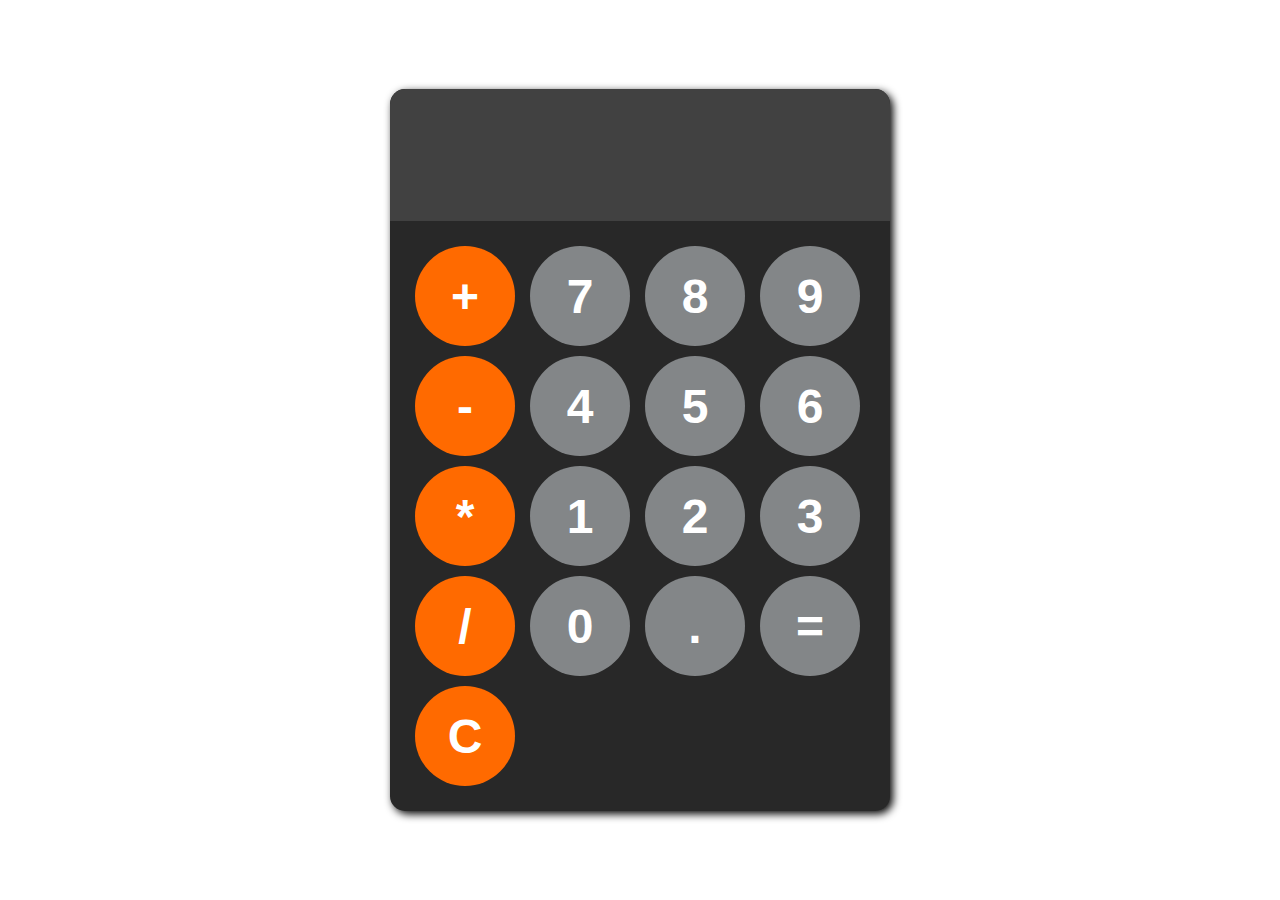
<file: work-sec/development/projects/calculator/index.html>
<!DOCTYPE html>
<html lang="en">
<head>
    <meta charset="UTF-8">
    <meta name="viewport" content="width=device-width, initial-scale=1.0">
    <title>Calculator</title>
    <link rel="stylesheet" href="styles.css">
</head>
<body>

    <div id="calculator">
        <input type="text" id="display" readonly>
        <div id="keys">
            <button onclick="appendToDisplay('+')" class="operator-btn">+</button>
            <button onclick="appendToDisplay('7')">7</button>
            <button onclick="appendToDisplay('8')">8</button>
            <button onclick="appendToDisplay('9')">9</button>
            <button onclick="appendToDisplay('-')" class="operator-btn">-</button>
            <button onclick="appendToDisplay('4')">4</button>
            <button onclick="appendToDisplay('5')">5</button>
            <button onclick="appendToDisplay('6')">6</button>
            <button onclick="appendToDisplay('*')" class="operator-btn">*</button>
            <button onclick="appendToDisplay('1')">1</button>
            <button onclick="appendToDisplay('2')">2</button>
            <button onclick="appendToDisplay('3')">3</button>
            <button onclick="appendToDisplay('/')" class="operator-btn">/</button>
            <button onclick="appendToDisplay('0')">0</button>
            <button onclick="appendToDisplay('.')">.</button>
            <button onclick="calculate()">=</button>
            <button onclick="clearDisplay()" class="operator-btn">C</button>
        </div>
    </div>

    <script src="script.js"></script>
</body>
</html>
</file>
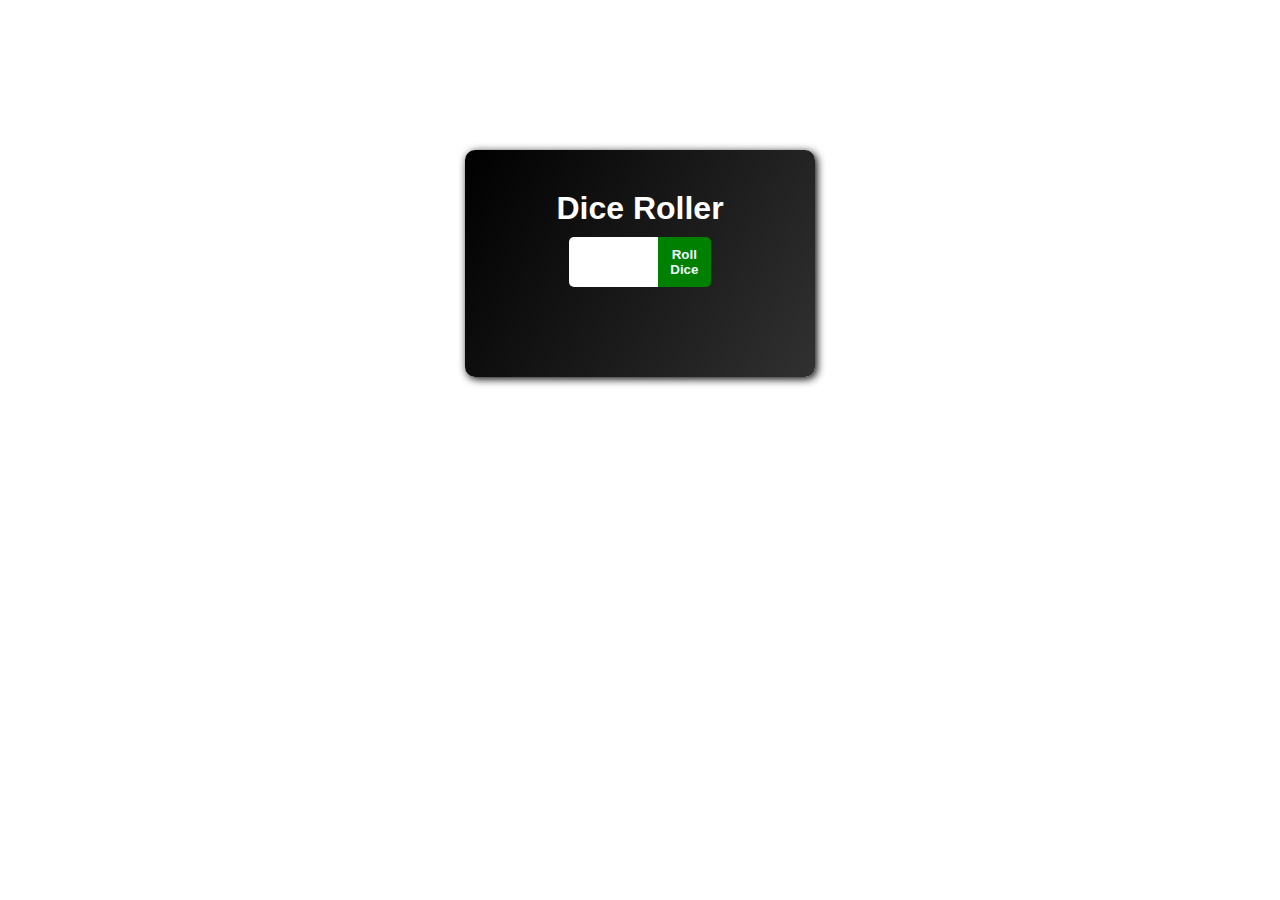
<file: work-sec/development/projects/Dice-roller-program/index.html>
<!DOCTYPE html>
<html lang="en">
<head>
    <meta charset="UTF-8">
    <meta name="viewport" content="width=device-width, initial-scale=1.0">
    <title>Dice Roller</title>
    <link rel="stylesheet" href="styles.css">
</head>
<body>
    <div class="dice-container">
        <h1>Dice Roller</h1>
        <div class="input-container">
            <input id="textBox" type="number" min="1" max="6">
            <button id="rollBtn" onclick="rollDice()">Roll Dice</button>
        </div>
        <h2 id="diceResult"></h2>
        <div class="dice-images" id="diceImages">
        </div>
    </div>


    <script src="script.js"></script>
</body>
</html>
</file>
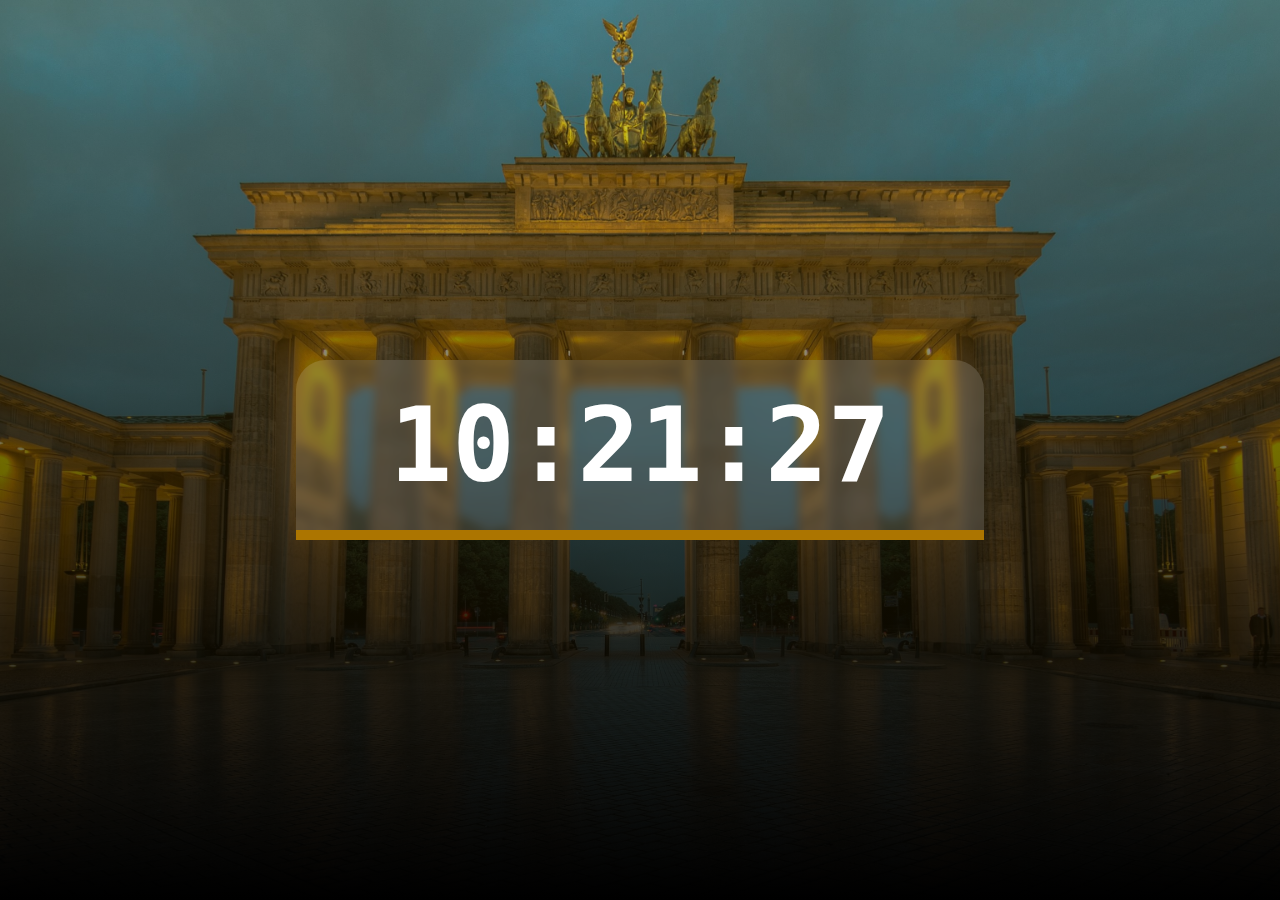
<file: work-sec/development/projects/digital-clock-program/index.html>
<!DOCTYPE html>
<html lang="en">
<head>
    <meta charset="UTF-8">
    <meta name="viewport" content="width=device-width, initial-scale=1.0">
    <title>Digital Clock</title>
    <link rel="stylesheet" href="styles.css">
</head>
<body>
    
    <div id="clock-container">
        <div id="clock">00:00:00</div>
    </div>


    <script src="script.js"></script>
</body>
</html>
</file>
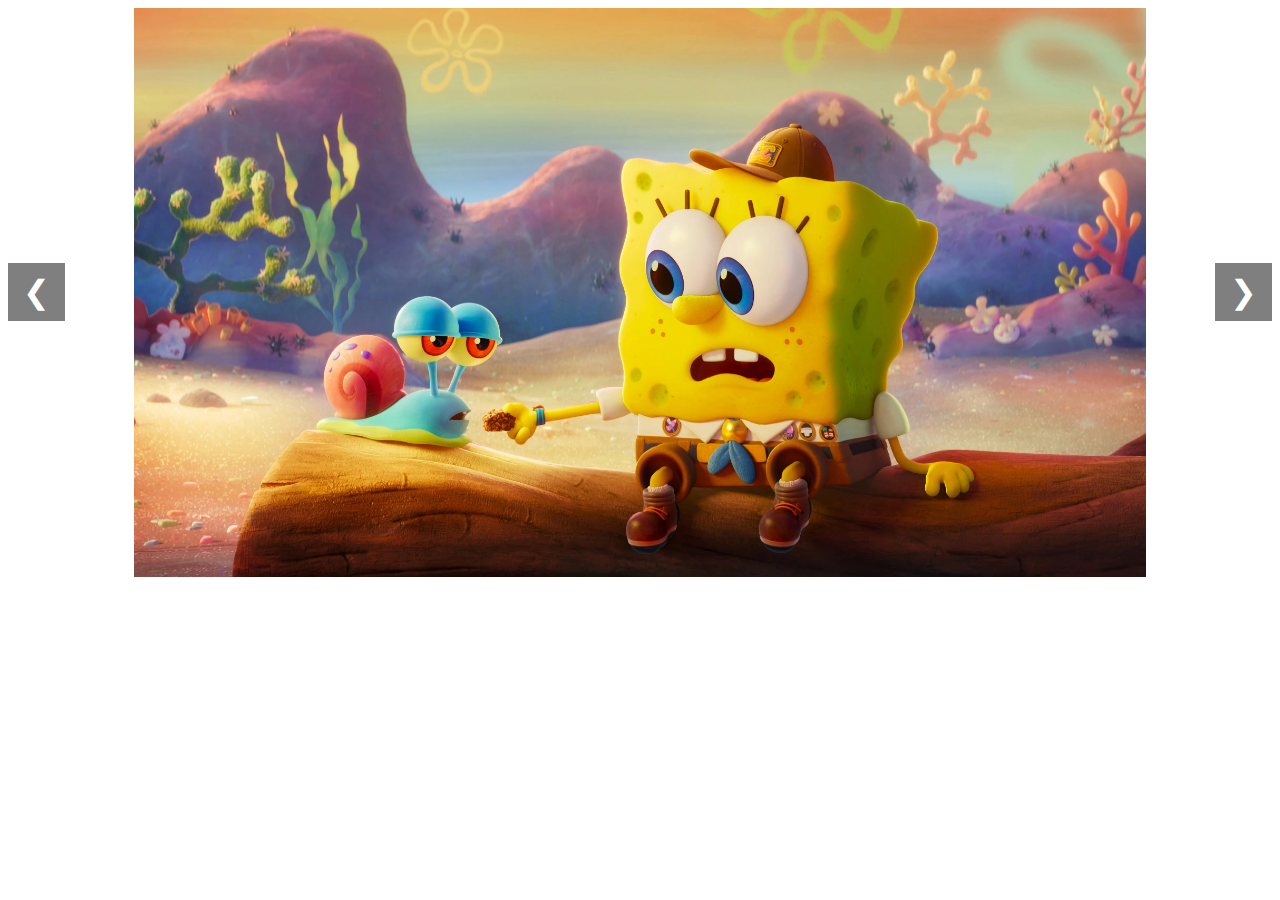
<file: work-sec/development/projects/image-slider/index.html>
<!DOCTYPE html>
<html lang="en">
<head>
    <meta charset="UTF-8">
    <meta name="viewport" content="width=device-width, initial-scale=1.0">
    <title>Image slider</title>
    <link rel="stylesheet" href="styles.css">
</head>
<body>



    <div class="slider">
        <div class="slides">
            <img class="slide" src="/work-sec/development/projects/image-slider/images/1.jpg" alt="spongebob">
            <img class="slide" src="/work-sec/development/projects/image-slider/images/2.jpg" alt="spongebob"> 
            <img class="slide" src="/work-sec/development/projects/image-slider/images/3.jpg" alt="spongebob">


        </div>
        <button class="prev" onclick="prevSlide()">&#10094</button>
        <button class="next" onclick="nextSlide()">&#10095</button>

    </div>

    <script src="script.js"></script>
</body>
</html>
</file>
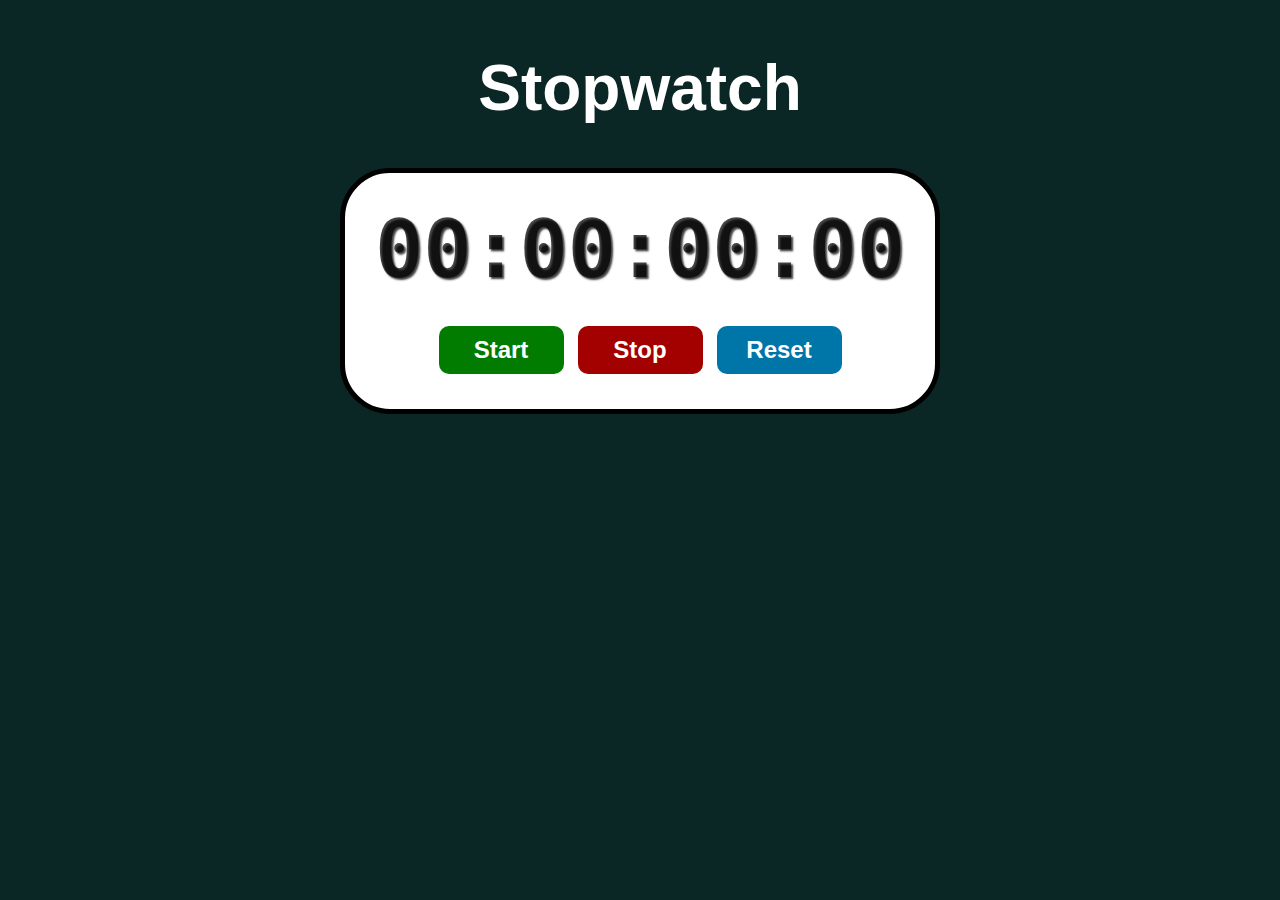
<file: work-sec/development/projects/stopwatch/index.html>
<!DOCTYPE html>
<html lang="en">
<head>
    <meta charset="UTF-8">
    <meta name="viewport" content="width=device-width, initial-scale=1.0">
    <title>Stopwatch</title>
    <link rel="stylesheet" href="styles.css">
</head>
<body>
    

    <h1 id="myH1">Stopwatch</h1>

    <div id="container">
        <div id="display">
            00:00:00:00
        </div>
        <div id="controls">
            <button id="start" onclick="start()">Start</button>
            <button id="stop" onclick="stop()">Stop</button>
            <button id="reset" onclick="reset()">Reset</button>
        </div>
    </div>

    <script src="script.js"></script>
</body>
</html>
</file>
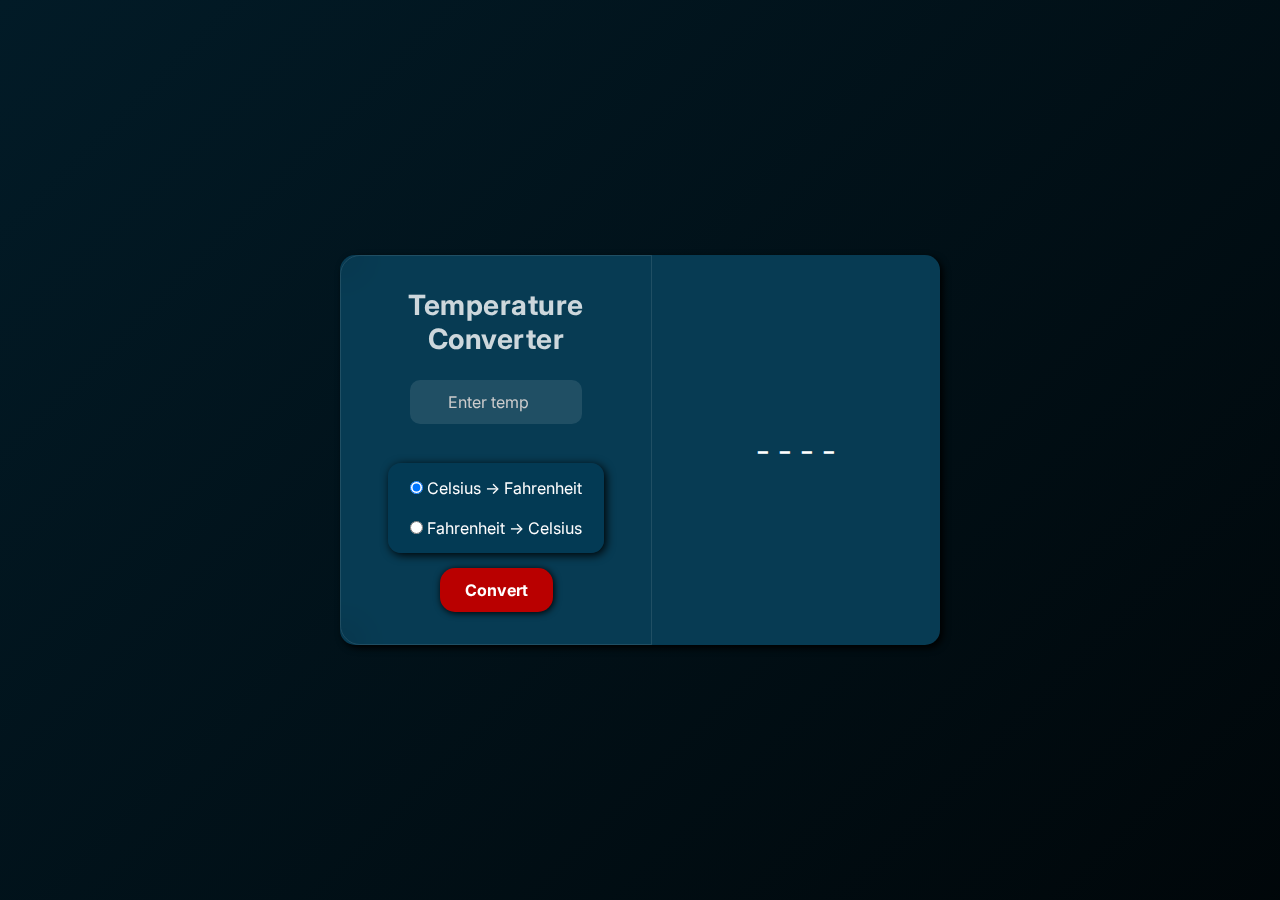
<file: work-sec/development/projects/temp-conversion-p/index.html>
<!DOCTYPE html>
<html lang="en">
<head>
  <meta charset="UTF-8">
  <meta name="viewport" content="width=device-width, initial-scale=1.0">
  <title>Temperature Converter</title>
  <link href="https://fonts.googleapis.com/css2?family=Inter:wght@400;700&display=swap" rel="stylesheet">
  <link rel="stylesheet" href="styles.css">
</head>
<body>
  <main>
      <div class="converter">
    <h1>Temperature Converter</h1>
    <input type="number" id="input-box" placeholder="Enter temp" required>

    <div class="mode-toggle">
      <div>
        <input type="radio" id="cToF" name="mode" value="cToF" checked>
        <label class="radio-box" for="cToF">Celsius → Fahrenheit</label>
      </div>
      <div>
        <input type="radio" id="fToC" name="mode" value="fToC">
        <label class="radio-box" for="fToC">Fahrenheit → Celsius</label>
      </div>
    </div>

    <button id="subBtn" type="submit" onclick="convert()">Convert</button>

   
  </div>
   <div id="result">- - - -</div>
  </main>

  <script src="script.js"></script>
</body>
</html>
</file>
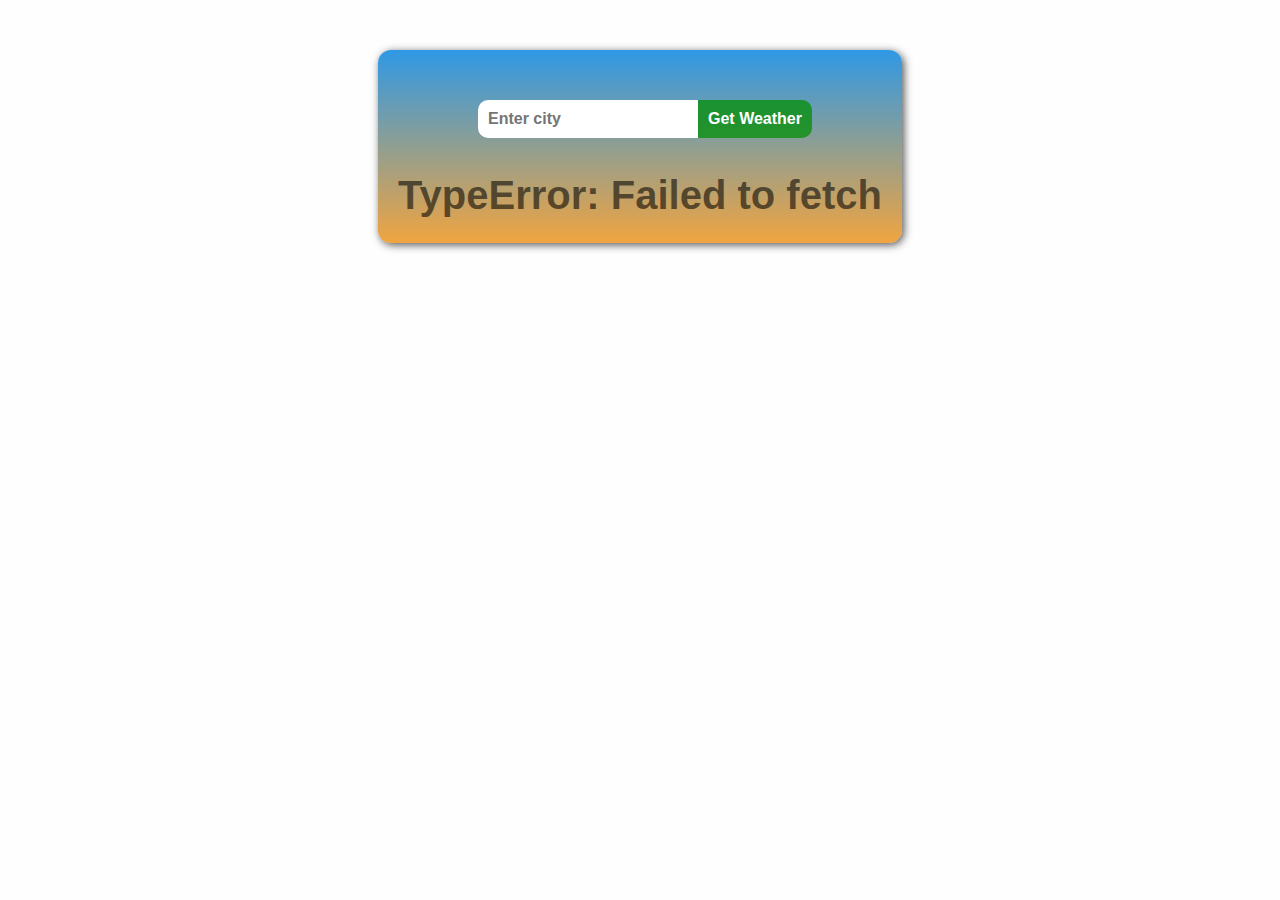
<file: work-sec/development/projects/weather-app/index.html>
<!DOCTYPE html>
<html lang="en">
<head>
    <meta charset="UTF-8">
    <meta name="viewport" content="width=device-width, initial-scale=1.0">
    <title>Weather app</title>
    <link rel="stylesheet" href="styles.css">
</head>
<body>
    

    <div class="card">
      


    <form class="weatherForm">
        <input type="text" class="cityInput" placeholder="Enter city">
        <button type="submit">Get Weather</button>
    </form>


    </div>

    <script src="script.js"></script>
</body>
</html>
</file>
<file: work-sec/development/projects/calculator/styles.css>
body{
    margin: 0;
    display: flex;
    justify-content: center;
    align-items: center;
    height: 100vh;
}
#calculator {
    font-family: Arial, Helvetica, sans-serif;
    background-color: rgb(40, 40, 40);
    border-radius: 15px;
    max-width: 500px;
    box-shadow: 3px 3px 8px;
    overflow: hidden;
}
#display {
    padding: 20px;
    font-size: 5rem;
    text-align: left;
    border: none;
    border-radius: 15px 15px 0 0;
    color: white;
    background-color: rgb(65, 65, 65);
}
#keys {
    display: grid;
    grid-template-columns: repeat(4,1fr);
    gap: 10px;
    padding: 25px;

}
button{
    width: 100px;
    height: 100px;
    border-radius: 50%;
    border: none;
    background-color: rgb(131, 134, 136);
    color: white;
    font-size: 3rem;
    font-weight: bold;
    cursor: pointer;
}
button:hover{
      background-color: rgb(135, 147, 152)
}
button:active{
      background-color: rgb(0, 138, 192)
}
.operator-btn{
    background-color: rgb(255, 106, 0);
}
.operator-btn:hover{
    background-color: rgb(255, 136, 0);
}
.operator-btn:active{
    background-color: rgb(255, 119, 0);
}
</file>
<file: work-sec/development/projects/Dice-roller-program/styles.css>
*{
    margin: 0;
    padding: 0;
    box-sizing: border-box;
}
body {
    font-family: 'Franklin Gothic Medium', 'Arial Narrow', Arial, sans-serif;
    display: flex;
    justify-content: center;
    align-items: baseline;
    background: white;
    height: 100vh;
}
.dice-container {
    text-align: center;
    color: white;
    background: linear-gradient(120deg, rgb(0, 0, 0), rgb(49, 49, 49));
    margin-top: 150px;
    padding: 40px;
    width: 350px;
    border-radius: 10px;
    box-shadow: 2px 2px 8px black;
    transition: 0.5s ease;
}
.dice-container:hover {
    transform: scale(1.02)translateY(-4px);
}
.input-container{
    display: inline-flex;
}
.input-container input {
    width: 100%;
    margin: auto;
    margin-right: 0;
    text-align: center;
    border-radius: 5px 0 0 5px;
    font-size: 1rem;
    font-weight: 700;
}
.input-container input:focus {
    outline: none;
}
.input-container button {
    margin: auto;
    margin-left: 0;
    background-color: green;
    color: aliceblue;
    border-radius: 0 5px 5px 0;
    cursor: pointer;
    font-weight: 700;
    transition: 0.3s ease;
}
.input-container button:hover {
    background-color: rgb(0, 184, 0);
    color: white;
    transform: scale(1.03);
}
.input-container input,
.input-container button {
    padding: 10px;
    border: none;
    margin-top: 10px;
    margin-bottom: 10px;
}
.dice-images {
    display: flex;
    flex-wrap: wrap;
    gap: 10px;
    max-width: 200px; /* 3 × 50px + 2 × 10px gap */
    margin: 20px auto;
    justify-content: center;
}
.dice-images img{
    width: 60px;
    height: auto; /* Optional: if you want square dice */
    background-color: aliceblue;
    border-radius: 12px;
    transition: 0.4s ease;
}
.dice-images img:hover{
    transform: scale(1.1)translateY(-5px);
}

@keyframes roll {
    0% {
        transform: rotate(0deg) scale(0.5);
        opacity: 0.8;
    }
    50% {
        transform: rotate(360deg) scale(1.4);
        opacity: 1;
    }
    100% {
        transform: rotate(720deg) scale(1);
        opacity: 2;
    }
}

.dice-roll-animation {
    animation: roll 0.9s ease;
}
</file>
<file: work-sec/development/projects/digital-clock-program/styles.css>
body{
    margin: 0;
    background-image:  linear-gradient(rgba(189, 145, 0, 0.226),black),url(/work-sec/development/projects/digital-clock-program/image/berlin-bg.jpg);
    background-size: cover;
    background-position: center;
}
#clock-container {
    display: flex;
    justify-content: center;
    align-items: center;
    height: 100vh;
}
#clock {
    font-family: monospace;
    font-size: 6.5rem;
    font-weight: bold;
    text-align: center;
    color: white;
    backdrop-filter: blur(5px);
    width: 50%;
    padding: 1.5rem;
    border-radius: 30px 30px 0 0 ;
    border-bottom: 10px solid rgb(172, 117, 0);
    background-color: rgba(233, 233, 233, 0.158);
}
</file>
<file: work-sec/development/projects/image-slider/styles.css>
.slider {
    position: relative;
    width: 100%;
    margin: auto;
    overflow: hidden;
}
.slider img {
    width: 80%;
    margin: auto;
    display: none;
}
img.displaySlide{
    display: block;
    animation-name: fade;
    animation-duration: 1.5s;
}
.slider button{
    position: absolute;
    top: 50%;
    transform: translateY(-50%);
    font-size: 2rem;
    background-color: rgba(0, 0, 0, 0.502);
    color: white;
    border: none;
    padding: 10px 15px;
    cursor: pointer;
}
.prev{
    left: 0;
}
.next{
    right: 0;
}
@keyframes fade {
    from {opacity: .5}
    to {opacity: 1;}
}
</file>
<file: work-sec/development/projects/stopwatch/styles.css>
body{
    display: flex;
    flex-direction: column;
    align-items: center;
    background-color: rgb(10, 39, 37);
}
#myH1{
    font-size: 4rem;
    font-family: Arial, Helvetica, sans-serif;
    color: white;
}
#container{
    display: flex;
    flex-direction: column;
    align-items: center;
    border: 5px solid black;
    border-radius: 50px;
    padding: 30px;
    background-color: white;
}
#display{
    font-size: 5rem;
    font-family: monospace;
    font-weight: bold;
    color: rgba(0, 0, 0, 0.726);
    text-shadow: 2px 2px 2px rgba(0, 0, 0, 0.757);
    margin-bottom: 25px;
}
#controls button{
    font-size: 1.5rem;
    font-weight: bold;
    padding: 10px 20px;
    margin: 5px;
    min-width: 125px;
    border: none;
    border-radius: 10px;
    cursor: pointer;
    color: white;
    transition: 0.2s ease;
}
#start{
    background-color: rgba(0, 123, 0, 0.996);
}
#start:hover{
    background-color: rgb(0, 157, 0);
    transform: scale(1.03);
}
#stop{
    background-color: rgb(163, 0, 0);
}
#stop:hover{
    background-color: red;
     transform: scale(1.03);
}
#reset{
    background-color: rgb(0, 117, 167);
}
#reset:hover{
    background-color: rgb(0, 145, 207);
     transform: scale(1.03);
}
</file>
<file: work-sec/development/projects/temp-conversion-p/styles.css>
* {
  box-sizing: border-box;
  font-family: 'Inter', sans-serif;
  margin: 0;
  padding: 0;
}

body {
  height: 100vh;
  background: linear-gradient(-45deg, #000000, #1b1c1f, #000000, #021b27);
  background-size: 400% 400%;
  display: flex;
  justify-content: center;
  align-items: center;
  animation: gradientShift 15s ease infinite;
}
main {
  display: flex;
  background-color: #073b53;
  width: 600px;
  margin: auto;
  border-radius: 15px;
  flex-direction: row;
  box-shadow: 3px 3px 7px black;
  transition: 0.5s ease;
}
main:hover {
  transform: scale(1.04);
  box-shadow: 3px 3px 8px black;
}



.converter {
  padding: 2rem;
  border-radius: 20px 0 0 20px;
  backdrop-filter: blur(20px);
  width: 100%;
  text-align: center;
  border: 1px solid rgba(255, 255, 255, 0.1);
  animation: fadeIn 1.2s ease-out;
}

@keyframes fadeIn {
  from {
    opacity: 0;
    transform: translateY(30px);
  }
  to {
    opacity: 1;
    transform: translateY(0);
  }
}

h1 {
  font-size: 1.75rem;
  color: #ffffffcc;
  margin-bottom: 1.5rem;
  letter-spacing: 0.5px;
}

input[type="number"] {
  width: 70%;
  padding: 12px;
  border: none;
  border-radius: 10px;
  font-size: 1rem;
  margin-bottom: 1.5rem;
  outline: none;
  text-align: center;
  background: rgba(255, 255, 255, 0.1);
  color: #fff;
  transition: background 0.3s ease;
}

input[type="number"]::placeholder {
  color: #ccc;
}

input[type="number"]:focus {
  background: rgba(255, 255, 255, 0.2);
}
.mode-toggle {
  display: flex;
  flex-direction: column;
  gap: 20px;
  background-color: #003a5770;
  box-shadow: 2px 2px 10px black;
  text-align: center;
  justify-content: center;
  align-items: center;
  padding: 15px;
  margin: 15px;
  border-radius: 13px;
}

.radio-box {
    color: white;
    font-size: 16px;
}


button {
  background-color: #b90000;
  color: #ffffff;
  border: none;
  padding: 12px 25px;
  box-shadow: 1px 1px 7px black;
  font-size: 1rem;
  border-radius: 15px;
  cursor: pointer;
  font-weight: bold;
  transition: all 0.3s ease;
}

button:hover {
  background-color: #910000;
  transform: scale(1.07);
  box-shadow: 0 1px 12px rgba(63, 63, 63, 0.3);
}

#result{
  display: block;
  width: 100%;
  height: auto;
  text-align: center;
  margin: auto;
  font-size: 2rem;
  padding: 10px;
  color: white;
  border-radius: 5px;
}
</file>
<file: work-sec/development/projects/weather-app/styles.css>
body{
    font-family: Arial, Helvetica, sans-serif;
    background-color: rgba(0, 0, 0, 0.003);
    margin: 0;
    display: flex;
    flex-direction: column;
    align-items: center;
    justify-content: center;

}
.weatherForm{
    margin: 20px;
    display: flex;
    flex-direction: row;
    justify-content: center;
    align-items: center;
}
.cityInput{
    padding: 10px;
    font-size: 1rem;
    font-weight: bold;
    text-align: left;
    border: none;
    border-radius: 10px 0 0 10px;
    margin: 10px;
    width: 200px;
    margin-right: 0;
}
.cityInput:focus{
    outline: none;
}
button[type="submit"]{
    padding: 10px;
    font-weight: bold;
    font-size: 1rem;
    background-color: rgba(0, 143, 0, 0.73);
    color: white;
    border: none;
    margin-left: 0;
    border-radius: 0 10px 10px 0;
    cursor: pointer;
    transition: 0.3s ease;
}
button[type="submit"]:hover{
    background-color: rgb(0, 196, 0);
}
.card {
    margin-top: 50px;
    background: linear-gradient(180deg, rgba(0, 130, 223, 0.815), rgba(236, 134, 0, 0.749));
    padding: 20px;
    box-shadow: 2px 2px 8px rgba(0, 0, 0, 0.672);
    min-width: 300px;
    display: flex;
    border-radius: 13px;
    flex-direction: column;
    justify-content: center;
    text-align: center;
    align-items: center;
}
h1{
    font-size: 2.5rem;
    margin-top: 0;
    margin-bottom: 25px;

}
p{
    font-size: 1.5rem;
    margin: 5px 0;
}
.cityDisplay, .tempDisplay{
    font-size: 2.2rem;
    font-weight: bold;
    color: rgb(0, 0, 0);
    margin-bottom: 25px;
}
.humidityDisplay{
    font-weight: bold;
    margin-bottom: 25px;
}
.descDisplay{
    font-style: italic;
    font-weight: bold;
    font-size: 2rem;
}
.weatherEmoji{
    margin: 0;
    font-size: 7.5rem;
}
.errorDisplay{
    font-size: 2.5rem;
    font-weight: bold;
    color: rgba(0, 0, 0, 0.574);
}
</file>
